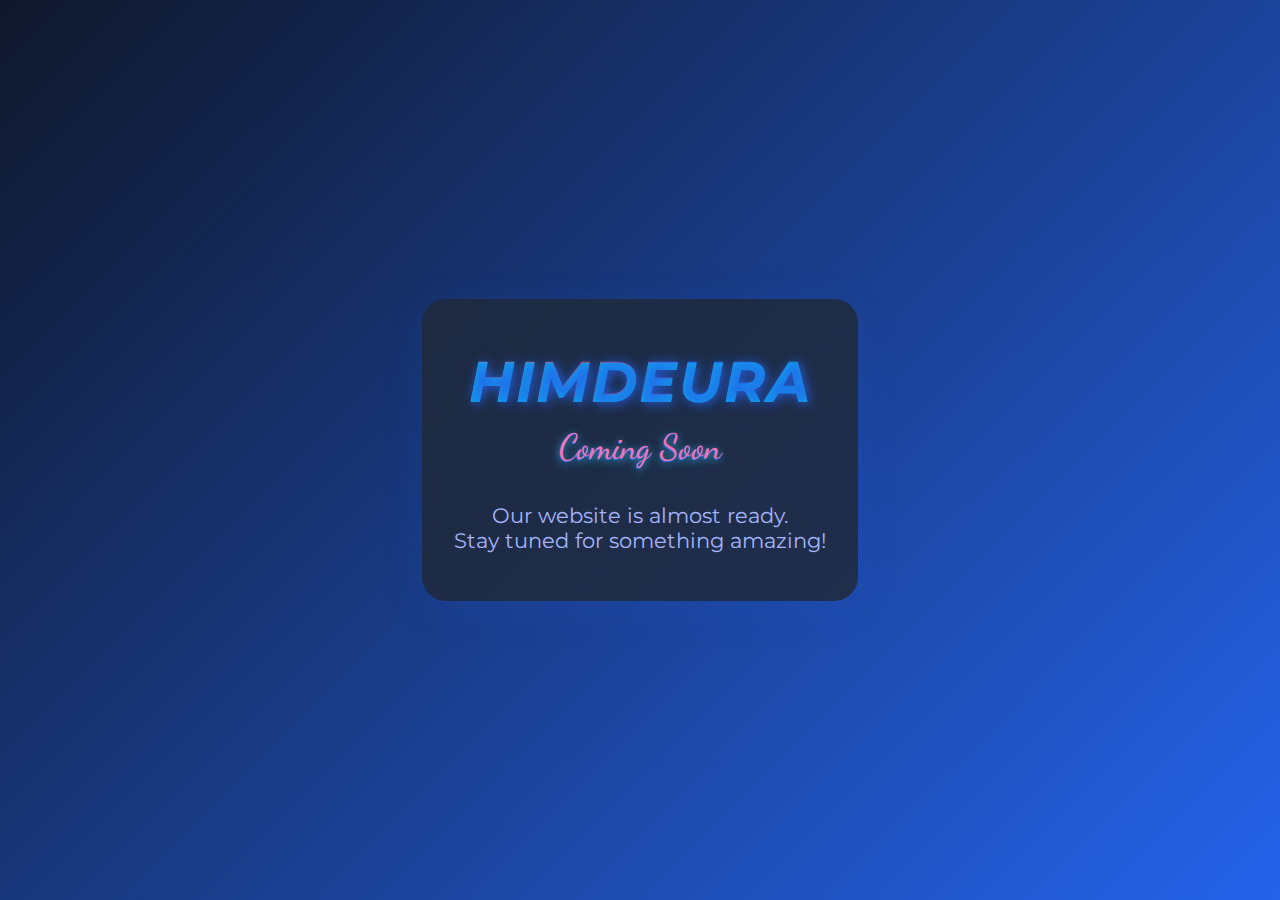
<file: index.html>
<!--
<!DOCTYPE html>
<html lang="en">
<head>
  <meta charset="UTF-8">
  <title>Showcase Home</title>
  <link rel="stylesheet" href="style.css">
</head>
<body>
    <div id="nav-placeholder"></div>

    <section class="hero">
        <div class="hero-text-block">
          <h1 class="brand-name">HIMDEURA</h1>
          <p class="brand-motto">One stop solution for the complete range of sanitaryware and piping solutions.</p>
        </div>
      </section>
      
  <div class="container">
    <h2>Explore Our Collection</h2>
    <p>
      -//Discover a curated selection of unique and innovative products. Browse our products page to learn more!//-We offer a complete range of bathroom and kitchen sanitaryware and piping solutions that complements your life with comfort and safety. We value our customers as our brand ambassadors and committed to cater them with the reliable products that are designed with passion and delivered with love.<br>
      Browse our products page to learn more
    </p>
  </div>
  <script>
    fetch('nav.html')
      .then(res => res.text())
      .then(html => {
        document.getElementById('nav-placeholder').innerHTML = html;
      })
      .then(() => {
        
        window.addEventListener('scroll', function() {
          const nav = document.querySelector('nav');
          if(window.scrollY > 50){
            nav.classList.add('scrolled');
          } else {
            nav.classList.remove('scrolled');
          }
        });
      });
    </script>
    <div id="footer-placeholder"></div>
    <script>
    fetch('footer.html')
      .then(res => res.text())
      .then(html => {
        document.getElementById('footer-placeholder').innerHTML = html;
      });
    </script>
    
</body>
</html>
-->

<!--==============coming soon==================-->

<!DOCTYPE html>
<html lang="en">
<head>
  <meta charset="UTF-8">
  <title>Coming Soon - HIMDEURA</title>
  <meta name="viewport" content="width=device-width, initial-scale=1.0">
  <link href="https://fonts.googleapis.com/css2?family=Montserrat:wght@700&family=Dancing+Script&display=swap" rel="stylesheet">
  <style>
    body {
      background: linear-gradient(135deg, #0f172a 0%, #2563eb 100%);
      min-height: 100vh;
      margin: 0;
      padding: 0;
      display: flex;
      align-items: center;
      justify-content: center;
      font-family: 'Montserrat', Arial, sans-serif;
    }
    .coming-soon-container {
      text-align: center;
      color: #f1f5f9;
      padding: 3em 2em;
      border-radius: 1.5em;
      background: rgba(30,41,59,0.85);
      box-shadow: 0 8px 40px rgba(37,99,235,0.12);
    }
    .brand-name {
      font-size: 3.5em;
      font-family: 'Montserrat', Arial, sans-serif;
      font-style: italic;
      font-weight: bold;
      letter-spacing: 2px;
      text-transform: uppercase;
      background: linear-gradient(90deg, #38bdf8, #ef4444, #2563eb, #06b6d4);
      -webkit-background-clip: text;
      -webkit-text-fill-color: transparent;
      background-clip: text;
      text-fill-color: transparent;
      text-shadow: 2px 2px 12px #2563eb, 0 1px 0 #0ea5e9;
      margin-bottom: 0.2em;
    }
    .coming-soon-title {
      font-size: 2.2em;
      font-family: 'Dancing Script', cursive;
      color: #f472b6;
      text-shadow: 0 2px 8px #38bdf8, 0 1px 0 #2563eb;
      margin-bottom: 1em;
    }
    .coming-soon-msg {
      font-size: 1.3em;
      color: #a5b4fc;
      margin-bottom: 0;
    }
    @media (max-width: 700px) {
      .coming-soon-container {
        padding: 2em 0.5em;
      }
      .brand-name {
        font-size: 2em;
      }
      .coming-soon-title {
        font-size: 1.4em;
      }
      .coming-soon-msg {
        font-size: 1em;
      }
    }
  </style>
</head>
<body>
  <div class="coming-soon-container">
    <div class="brand-name">HIMDEURA</div>
    <div class="coming-soon-title">Coming Soon</div>
    <div class="coming-soon-msg">
      Our website is almost ready.<br>
      Stay tuned for something amazing!
    </div>
  </div>
</body>
</html>
</file>
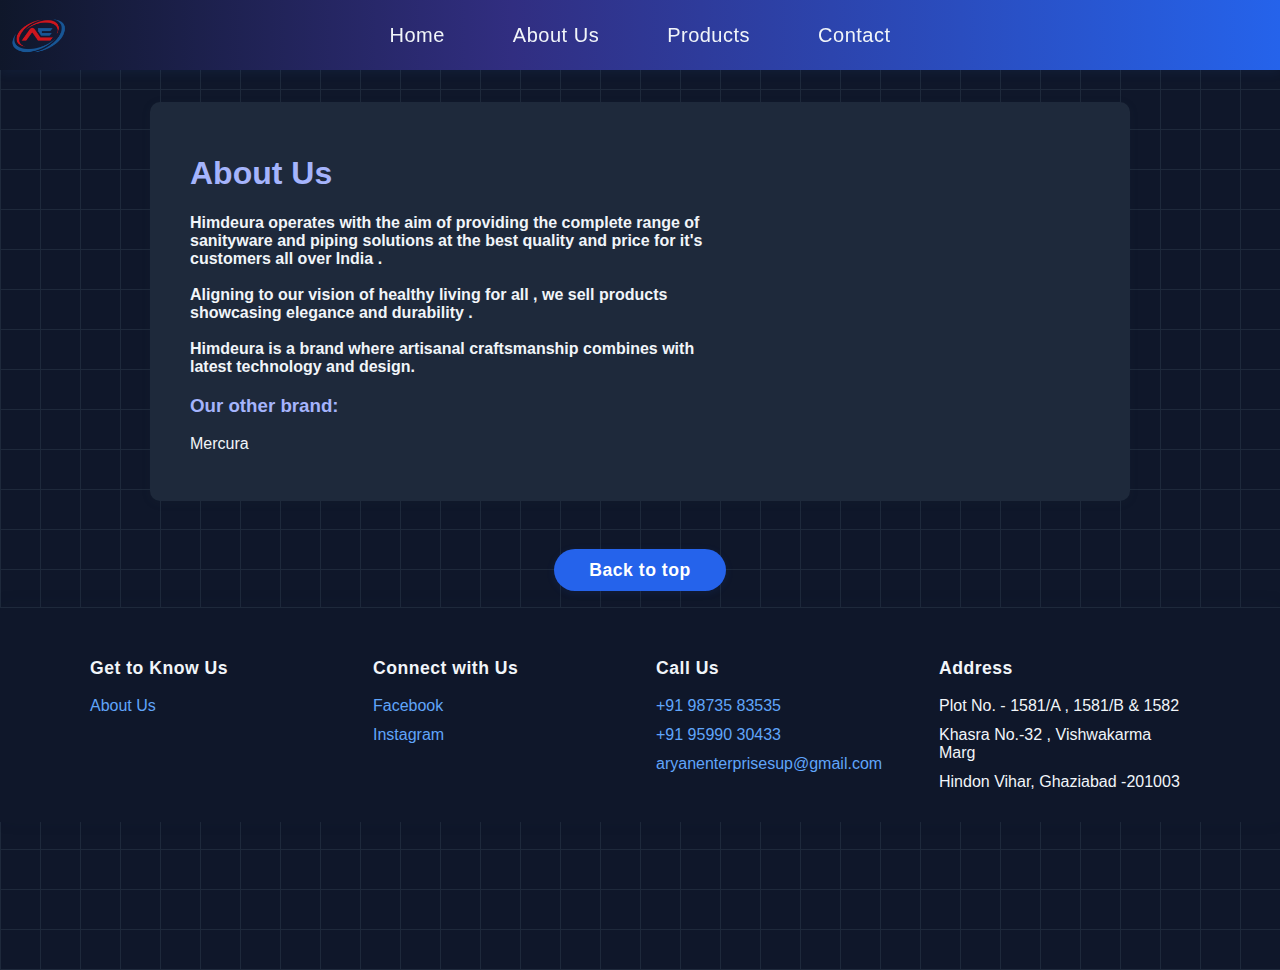
<file: about.html>
<!DOCTYPE html>
<html lang="en">
<head>
  <meta charset="UTF-8">
  <title>About Us - Showcase</title>
  <link rel="stylesheet" href="style.css">
</head>
<body>
    <div id="nav-placeholder"></div>
  <div class="container">
    <h1>About Us</h1>
    <p>
     <b> Himdeura operates with the aim of providing the complete range of <br>sanityware and piping solutions at the best quality and price for it's<br> customers all over India .<br><br>
       Aligning to our vision of healthy living for all , we sell products  <br>showcasing elegance and durability .<br><br> Himdeura is a brand where artisanal craftsmanship combines with<br> latest technology and design.</b>
    </p> 
    <h3>Our other brand: </h3>
    <p>Mercura</p><!--<h2>Our Mission</h2>
    <p>
      To showcase products that spark curiosity and creativity, making it easy for you to explore and learn about what’s new and exciting.
    </p>-->
  </div>
  <script>
    fetch('nav.html')
      .then(res => res.text())
      .then(html => {
        document.getElementById('nav-placeholder').innerHTML = html;
      })
      .then(() => {
        
        window.addEventListener('scroll', function() {
          const nav = document.querySelector('nav');
          if(window.scrollY > 50){
            nav.classList.add('scrolled');
          } else {
            nav.classList.remove('scrolled');
          }
        });
      });
    </script>
    <div id="footer-placeholder"></div>
    <script>
    fetch('footer.html')
      .then(res => res.text())
      .then(html => {
        document.getElementById('footer-placeholder').innerHTML = html;
      });
    </script>
    
</body>
</html>
</file>
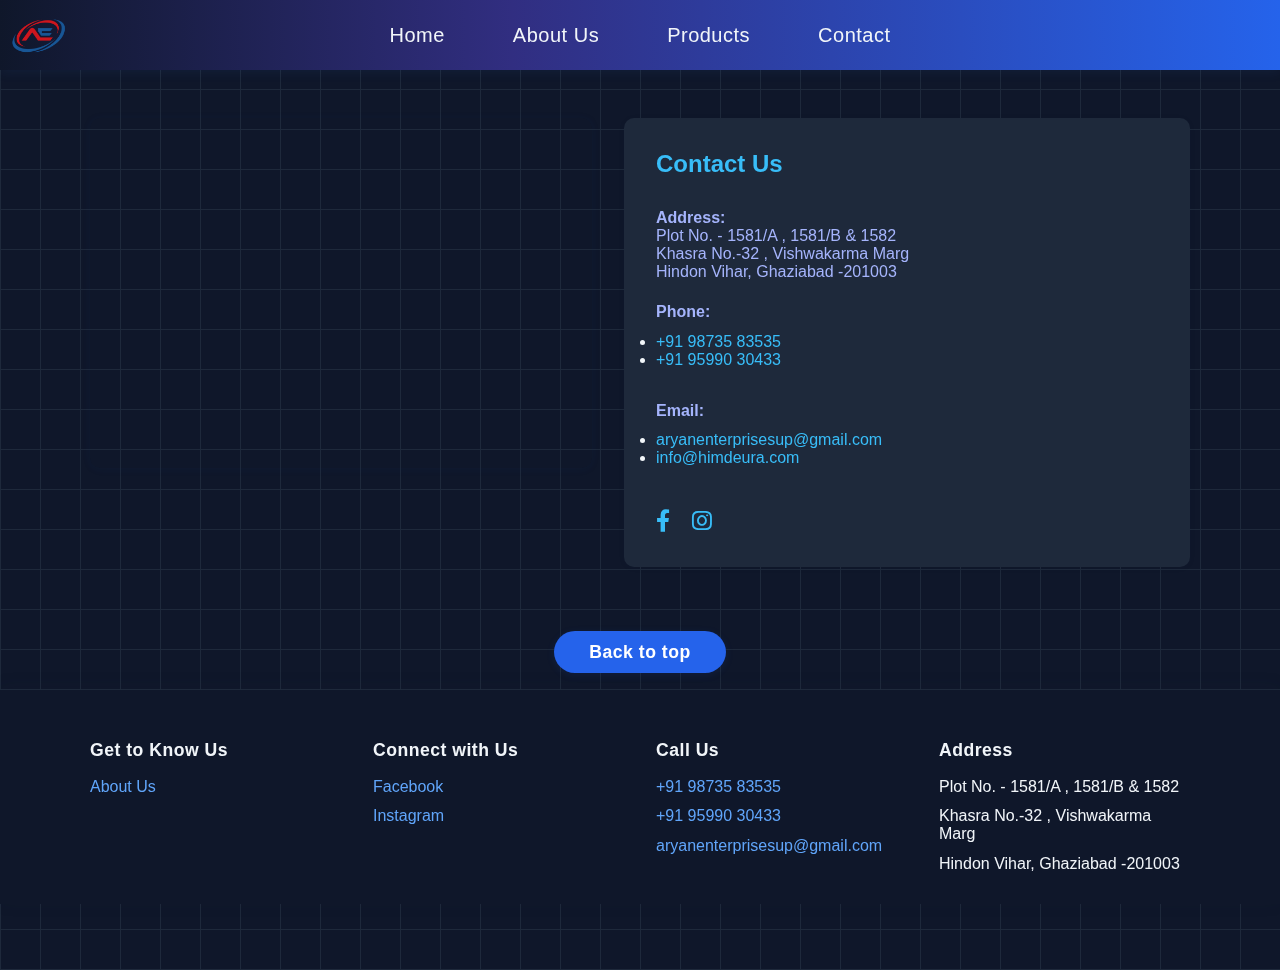
<file: contact.html>
<!DOCTYPE html>
<html lang="en">
<head>
  <meta charset="UTF-8">
  <title>Contact Us</title>
  <link rel="stylesheet" href="style.css">
  <!-- Font Awesome for social icons -->
  <link rel="stylesheet" href="https://cdnjs.cloudflare.com/ajax/libs/font-awesome/6.0.0-beta3/css/all.min.css">
</head>
<body>
  <!-- Navigation placeholder if using centralized nav -->
  <div id="nav-placeholder"></div>

  <div class="contact-container">
    <div class="contact-row">
      <div class="contact-map">
        <!-- 
          To set your location:
          1. Go to Google Maps, search your office address.
          2. Click "Share" > "Embed a map" > Copy HTML.
          3. Replace the src below with your embed code.
        -->
        <iframe
          src="https://www.google.com/maps/embed?pb=!1m17!1m12!1m3!1d394.30969491939874!2d77.41473286950335!3d28.67657532202395!2m3!1f0!2f0!3f0!3m2!1i1024!2i768!4f13.1!3m2!1m1!2zMjjCsDQwJzM1LjYiTiA3N8KwMjQnNTQuMyJF!5e1!3m2!1sen!2sin!4v1746808964774!5m2!1sen!2sin"
          width="100%"
          height="350"
          style="border:0;"
          allowfullscreen=""
          loading="lazy"
          referrerpolicy="no-referrer-when-downgrade"></iframe>
      </div>
      <div class="contact-info">
        <h2>Contact Us</h2>
        <p>
          <strong>Address:</strong><br>
          Plot No. - 1581/A , 1581/B & 1582<br>
        Khasra No.-32 , Vishwakarma Marg <br>
        Hindon Vihar, Ghaziabad -201003 <br>
        </p>
        <p>
          <strong>Phone:</strong>
          <li><a href="tel:+91 9873583535">+91 98735 83535</a></li>
        <li><a href="tel:+91 9599030433">+91 95990 30433</a></li>
       
        </p>
        <p>
          <strong>Email:</strong>
          <li><a href="mailto:aryanenterprisesup@gmail.com">aryanenterprisesup@gmail.com</a></li>
          <li><a href="mailto:info@himdeura.com">info@himdeura.com</a></li>
        </p>
        <div class="contact-social">
            <a href="#" aria-label="Facebook"><i class="fab fa-facebook-f"></i></a>
            
              
            <a href="https://www.instagram.com/himdeura/" aria-label="Instagram"><i class="fab fa-instagram"></i></a>
          </div>
          
          
          
      </div>
    </div>
  </div>

  <!-- Footer placeholder if using centralized footer -->
  <div id="footer-placeholder"></div>

  <!-- JS for centralized nav/footer (if used) -->
  <script>
    // Navigation
    fetch('nav.html')
      .then(res => res.text())
      .then(html => { document.getElementById('nav-placeholder').innerHTML = html; });

    // Footer
    fetch('footer.html')
      .then(res => res.text())
      .then(html => { document.getElementById('footer-placeholder').innerHTML = html; });
  </script>
</body>
</html>
</file>
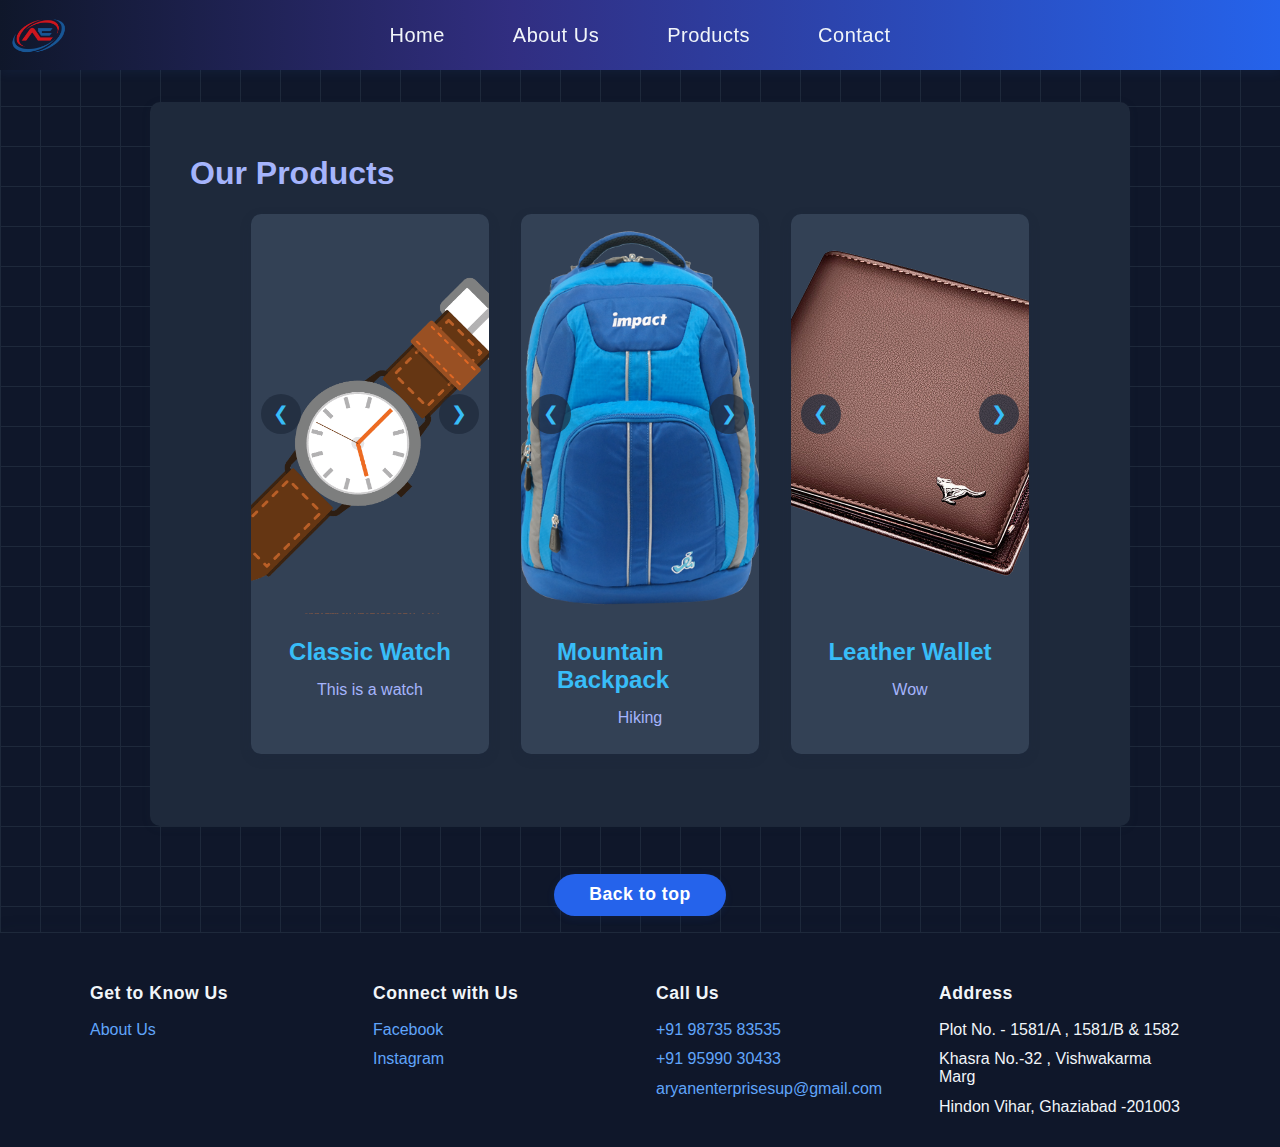
<file: product.html>
<!DOCTYPE html>
<html lang="en">
<head>
  <meta charset="UTF-8">
  <title>Products - Your Brand</title>
  <link rel="stylesheet" href="style.css">
  <!-- Font Awesome for icons -->
  <link rel="stylesheet" href="https://cdnjs.cloudflare.com/ajax/libs/font-awesome/6.0.0-beta3/css/all.min.css">
</head>
<body>
  <!-- Navigation placeholder -->
  <div id="nav-placeholder"></div>
  
  <div class="container">
    <h1>Our Products</h1>
    <div id="products-container" class="product-list">
      <div class="loading">Loading products...</div>
    </div>
  </div>
  
  <!-- Footer placeholder -->
  <div id="footer-placeholder"></div>
  
  <!-- Scripts -->
  <script src="js/products.js"></script>
  
  <!-- Load navigation and footer -->
  <script>
    fetch('nav.html')
      .then(res => res.text())
      .then(html => { document.getElementById('nav-placeholder').innerHTML = html; });
    
    fetch('footer.html')
      .then(res => res.text())
      .then(html => { document.getElementById('footer-placeholder').innerHTML = html; });
  </script>
</body>
</html>
</file>
<file: style.css>
html, body {
  font-family: 'Segoe UI', Arial, sans-serif;
  margin: 0;
  padding: 0;
  background-color: #0f172a; /* Tailwind slate-900 */
  color: #f1f5f9;            /* Tailwind slate-100 */
  min-height: 100vh;
  /* Subtle grid pattern using repeating-linear-gradient */
  background-image:
    repeating-linear-gradient(0deg, #1e293b 0px, #1e293b 1px, transparent 1px, transparent 40px),
    repeating-linear-gradient(90deg, #1e293b 0px, #1e293b 1px, transparent 1px, transparent 40px);
}

/* ===================== NAVIGATION BAR ===================== */
nav, .navbar {
  background: linear-gradient(90deg, #0f172a 0%, #312e81 40%, #2563eb 100%);
  position: fixed;
  width: 100vw;
  top: 0;
  left: 0;
  z-index: 100;
  box-shadow: 0 2px 12px rgba(59, 130, 246, 0.08);
  padding: 0;
  height: 70px;
}

.nav-content,
.navbar-inner {
  display: flex;
  align-items: center;
  justify-content: flex-start;
  max-width: 1200px;
  margin: 0 auto;
  padding: 0 2em;
  height: 70px;
  position: relative;
}

.nav-logo {
  position: absolute;
  left: 0;
  top: 50%;
  transform: translateY(-50%);
  display: flex;
  align-items: center;
}

.nav-logo img {
  height: 40px;
  width: auto;
  display: block;
}

.nav-links {
  position: absolute;
  left: 50%;
  top: 50%;
  transform: translate(-50%, -50%);
  display: flex;
  gap: 2.5em;
}

.nav-links a {
  color: #f1f5f9;
  text-decoration: none;
  font-weight: 500;
  letter-spacing: 0.5px;
  font-size: 1.25em;
  padding: 0.6em 0.7em;
  transition: color 0.2s, text-shadow 0.2s;
  position: relative;
  display: flex;
  align-items: center;
  height: 70px;
}

.nav-links a:hover,
.nav-links a:focus {
  color: #a5b4fc; /* Tailwind indigo-200 */
  text-shadow: 0 0 8px #38bdf8cc, 0 0 4px #c026d3cc;
}

body {
  padding-top: 70px;
}

/* ===================== HERO SECTION ===================== */
.hero {
  width: 100vw;
  height: 100vh;
  min-height: 400px;
  background: url('hero.png') top center/cover no-repeat;
  display: flex;
  flex-direction: column;
  align-items: center;
  justify-content: center;
  position: relative;
  margin-bottom: 2em;
}
.hero::before {
  content: "";
  position: absolute;
  top: 0; left: 0; right: 0; bottom: 0;
  background: linear-gradient(90deg, rgba(30,41,59,0.75) 0%, rgba(37,99,235,0.25) 70%, rgba(236,72,153,0.10) 100%);
  z-index: 1;
}
.hero-text-block {
  position: absolute;
  top: 6vw;
  left: 5vw;
  z-index: 2;
  max-width: 600px;
  color: #f1f5f9;
  text-align: left;
}

/* ===================== BRAND NAME & MOTTO ===================== */
.brand-name {
  font-size: 4em;
  font-style: italic;
  font-weight: bold;
  letter-spacing: 2px;
  /*text-transform: uppercase;*/
  color: #f1f5f9; /* Tailwind slate-100 (white) */
  text-shadow:
    3px 3px 12px #2563eb,   /* blue-600 shadow */
    0 0 2px #a5b4fc;        /* indigo-200 highlight */
}

.brand-motto {
  
  font-size: 1.8em;
  font-weight: 400;
  line-height: 1.3;
  max-width: 80vw;
  color: #a5b4fc; /* Tailwind indigo-200 */
  text-shadow:
    2px 2px 10px #2563eb,   /* blue-600 shadow */
    0 1px 0 #f1f5f9;        /* white highlight */
}


/* ===================== CONTAINER ===================== */
.container {
  max-width: 900px;
  margin: 2em auto;
  background: #1e293b;
  padding: 2em 2.5em;
  border-radius: 10px;
  box-shadow: 0 2px 8px rgba(30,41,59,0.16);
}

h1, h2,h3,h4 {
  color: #a5b4fc; /* Tailwind indigo-200 */
}

/* ===================== PRODUCT CARDS ===================== */
.product-list {
  display: flex;
  flex-wrap: wrap;
  gap: 2em;
  justify-content: center;
  align-items: stretch;
}
.product-card {
  background: #334155; /* Tailwind slate-700 */
  border-radius: 10px;
  box-shadow: 0 4px 12px rgba(30,41,59,0.18);
  margin-bottom: 2.5em;
  overflow: hidden;
  padding-bottom: 1.5em;
  flex: 0 1 calc(30% - 2em);
  max-width: 300px;
  display: flex;
  flex-direction: column;
  align-items: center;
}
.product-card:hover {
  box-shadow: 0 6px 16px rgba(37,99,235,0.18);
}
.product-card img {
  max-width: 100%;
  height: 130px;
  object-fit: cover;
  border-radius: 6px;
  margin-bottom: 0.5em;
}
.product-card h2 {
  padding: 0 1.5em;
  margin: 1em 0 0.5em;
  color: #38bdf8; /* Tailwind sky-400 */
}
.product-description {
  padding: 0 1.5em;
  line-height: 1.5;
  color: #a5b4fc; /* Tailwind indigo-200 */
}

/* ===================== PRODUCT CAROUSEL ===================== */
.product-carousel {
  position: relative;
  width: 100%;
  height: 400px;
  overflow: hidden;
}
.carousel-container {
  width: 100%;
  height: 100%;
  position: relative;
}
.carousel-container img {
  position: absolute;
  top: 0;
  left: 0;
  width: 100%;
  height: 100%;
  object-fit: cover;
  opacity: 0;
  transition: opacity 0.5s ease;
}
.carousel-container img.active {
  opacity: 1;
}
.carousel-arrow {
  position: absolute;
  top: 50%;
  transform: translateY(-50%);
  background: rgba(30,41,59,0.7);
  color: #38bdf8;
  border: none;
  border-radius: 50%;
  width: 40px;
  height: 40px;
  font-size: 1.2em;
  cursor: pointer;
  z-index: 10;
}
.carousel-arrow.prev { left: 10px; }
.carousel-arrow.next { right: 10px; }
.carousel-arrow:hover { background: rgba(236,72,153,0.7); color: #fff; }
.loading {
  display: flex;
  align-items: center;
  justify-content: center;
  height: 100%;
  color: #a5b4fc;
}
.product-types-list {
  margin-bottom: 2em;
  text-align: center;
}
.product-types-title {
  font-size: 1.2em;
  color: #38bdf8;
  margin-bottom: 0.5em;
  font-weight: 600;
}
.product-types-btns {
  display: flex;
  justify-content: center;
  gap: 1em;
  flex-wrap: wrap;
}
.product-type-btn {
  background: #1e293b;
  color: #38bdf8;
  border: none;
  border-radius: 9999px;
  padding: 0.5em 1.8em;
  font-size: 1.1em;
  font-weight: 500;
  cursor: pointer;
  transition: background 0.2s, color 0.2s;
  outline: none;
  box-shadow: 0 2px 8px rgba(56,189,248,0.05);
}
.product-type-btn[data-active="true"],
.product-type-btn:hover {
  background: #38bdf8;
  color: #0f172a;
}


/* ===================== FORMS ===================== */
form label {
  display: block;
  margin-top: 1em;
  font-weight: 500;
  color: #a5b4fc;
}
form input, form textarea {
  width: 100%;
  padding: 0.7em;
  border: 1px solid #64748b; /* slate-500 */
  border-radius: 5px;
  margin-top: 0.3em;
  font-size: 1em;
  background: #1e293b;
  color: #f1f5f9;
}
form button {
  margin-top: 1em;
  padding: 0.7em 2em;
  background: linear-gradient(90deg, #2563eb, #a21caf);
  color: #fff;
  border: none;
  border-radius: 5px;
  font-size: 1em;
  cursor: pointer;
  transition: background 0.2s;
}
form button:hover {
  background: linear-gradient(90deg, #a21caf, #2563eb);
  color: #f1f5f9;
}

/* ===================== FOOTER ===================== */
/* Back to Top Button */
.footer-backtotop {
  background: transparent;
  text-align: center;
  padding: 16px 0;
}

.footer-backtotop a {
  display: inline-block;
  background: #2563eb;           /* Tailwind blue-600 */
  color: #fff;
  padding: 0.6em 2em;
  border-radius: 9999px;
  font-weight: 600;
  font-size: 1.1em;
  letter-spacing: 0.5px;
  text-decoration: none;
  box-shadow: 0 2px 8px rgba(37,99,235,0.10);
  transition: background 0.2s, color 0.2s;
}

.footer-backtotop a:hover {
  background: #38bdf8;           /* Tailwind sky-400 */
  color: #0f172a;                /* Tailwind slate-900 */
}

/* Main Footer */
.main-footer {
  background: #0f172a;           /* Tailwind slate-900 (almost black) */
  color: #f1f5f9;                /* Tailwind slate-100 */
  padding: 32px 0 20px 0;
  font-size: 1em;
  box-shadow: 0 -2px 16px rgba(30, 41, 59, 0.10);
  border-top: 1px solid #1e293b; /* subtle top border */
}

.footer-columns {
  max-width: 1100px;
  margin: 0 auto;
  display: flex;
  flex-wrap: wrap;
  justify-content: center;
  gap: 2em;
}

.footer-col {
  min-width: 180px;
  flex: 1;
}

.footer-col h3 {
  font-size: 1.1em;
  margin-bottom: 1em;
  color: #f1f5f9;
  font-weight: bold;
  letter-spacing: 0.5px;
}

.footer-col ul {
  list-style: none;
  padding: 0;
  margin: 0;
}

.footer-col ul li {
  margin-bottom: 0.7em;
}

.footer-col ul li a {
  color: #60a5fa; /* Tailwind blue-400 */
  text-decoration: none;
  transition: color 0.2s;
}

.footer-col ul li a:hover {
  color: #38bdf8; /* Tailwind sky-400 */
  text-decoration: underline;
}

@media (max-width: 900px) {
  .footer-columns {
    flex-direction: column;
    align-items: center;
    gap: 1.5em;
  }
  .footer-col {
    min-width: 0;
    width: 100%;
    text-align: center;
  }
}


/* ===================== CONTACT PAGE ===================== */
.contact-container {
  max-width: 1100px;
  margin: 3em auto;
  padding: 0 1em;
}
.contact-row {
  display: flex;
  gap: 2em;
  flex-wrap: wrap;
}
.contact-map, .contact-info {
  flex: 1 1 300px;
  min-width: 280px;
}
.contact-map iframe {
  width: 100%;
  height: 350px;
  border-radius: 10px;
  box-shadow: 0 1px 8px rgba(30, 58, 138, 0.08);
}
.contact-info {
  display: flex;
  flex-direction: column;
  justify-content: center;
  background: #1e293b;
  padding: 2em;
  border-radius: 10px;
  box-shadow: 0 1px 6px rgba(30,41,59,0.05);
}
.contact-info h2 {
  margin-top: 0;
  color: #38bdf8;
}
.contact-info p {
  margin: 0.7em 0;
  color: #a5b4fc;
}
.contact-info a {
  color: #38bdf8;
  text-decoration: none;
}
.contact-info a:hover {
  text-decoration: underline;
  color: #a21caf;
}
.contact-social {
  margin-top: 1.2em;
}
.contact-social a {
  margin-right: 18px;
  color: #38bdf8;
  font-size: 1.4em;
  transition: color 0.2s;
}
.contact-social a:hover {
  color: #a21caf;
}
@media (max-width: 900px) {
  .contact-row {
    flex-direction: column;
  }
  .contact-map, .contact-info {
    min-width: 0;
    width: 100%;
  }
  .contact-info {
    margin-top: 2em;
  }
}

/* ===================== RESPONSIVE ADJUSTMENTS ===================== */
@media (max-width: 700px) {
  nav, .navbar {
    position: relative !important;
    width: 100%;
    top: unset;
    left: unset;
    height: auto !important;
    min-height: 0 !important;
    padding: 0;
  }
  body {
    padding-top: 0 !important;
  }
  .nav-content,
  .navbar-inner {
    display: flex !important;
    flex-direction: column;
    align-items: center;
    justify-content: center;
    height: auto;
    padding: 0.5em 0;
    position: static;
    width: 100%;
  }
  .nav-logo {
    position: static;
    transform: none;
    margin-bottom: 0.5em;
    justify-content: center;
    width: 100%;
    display: flex;
  }
  .nav-logo img {
    height: 32px;
    max-width: 80vw;
  }
  .nav-links {
    position: static;
    transform: none;
    flex-direction: column;
    gap: 1em;
    width: 100%;
    align-items: center;
    justify-content: center;
    display: flex;
  }
  .nav-links a {
    height: auto;
    font-size: 1.1em;
    padding: 0.5em 0;
  }

  .hero {
    height: 60vh;
    min-height: 250px;
  }
  .hero-text-block {
    margin-top: 8vw;
    margin-left: 4vw;
    max-width: 92vw;
  }
  .brand-name {
    font-size: 2em;
  }
  .brand-motto {
    font-size: 1em;
  }

  .product-list {
    flex-direction: column;
    align-items: center;
  }
  .product-card {
    width: 90%;
    max-width: 400px;
  }

  .product-carousel {
    height: 250px;
  }
  .carousel-arrow {
    width: 30px;
    height: 30px;
    font-size: 1em;
  }
}
</file>
